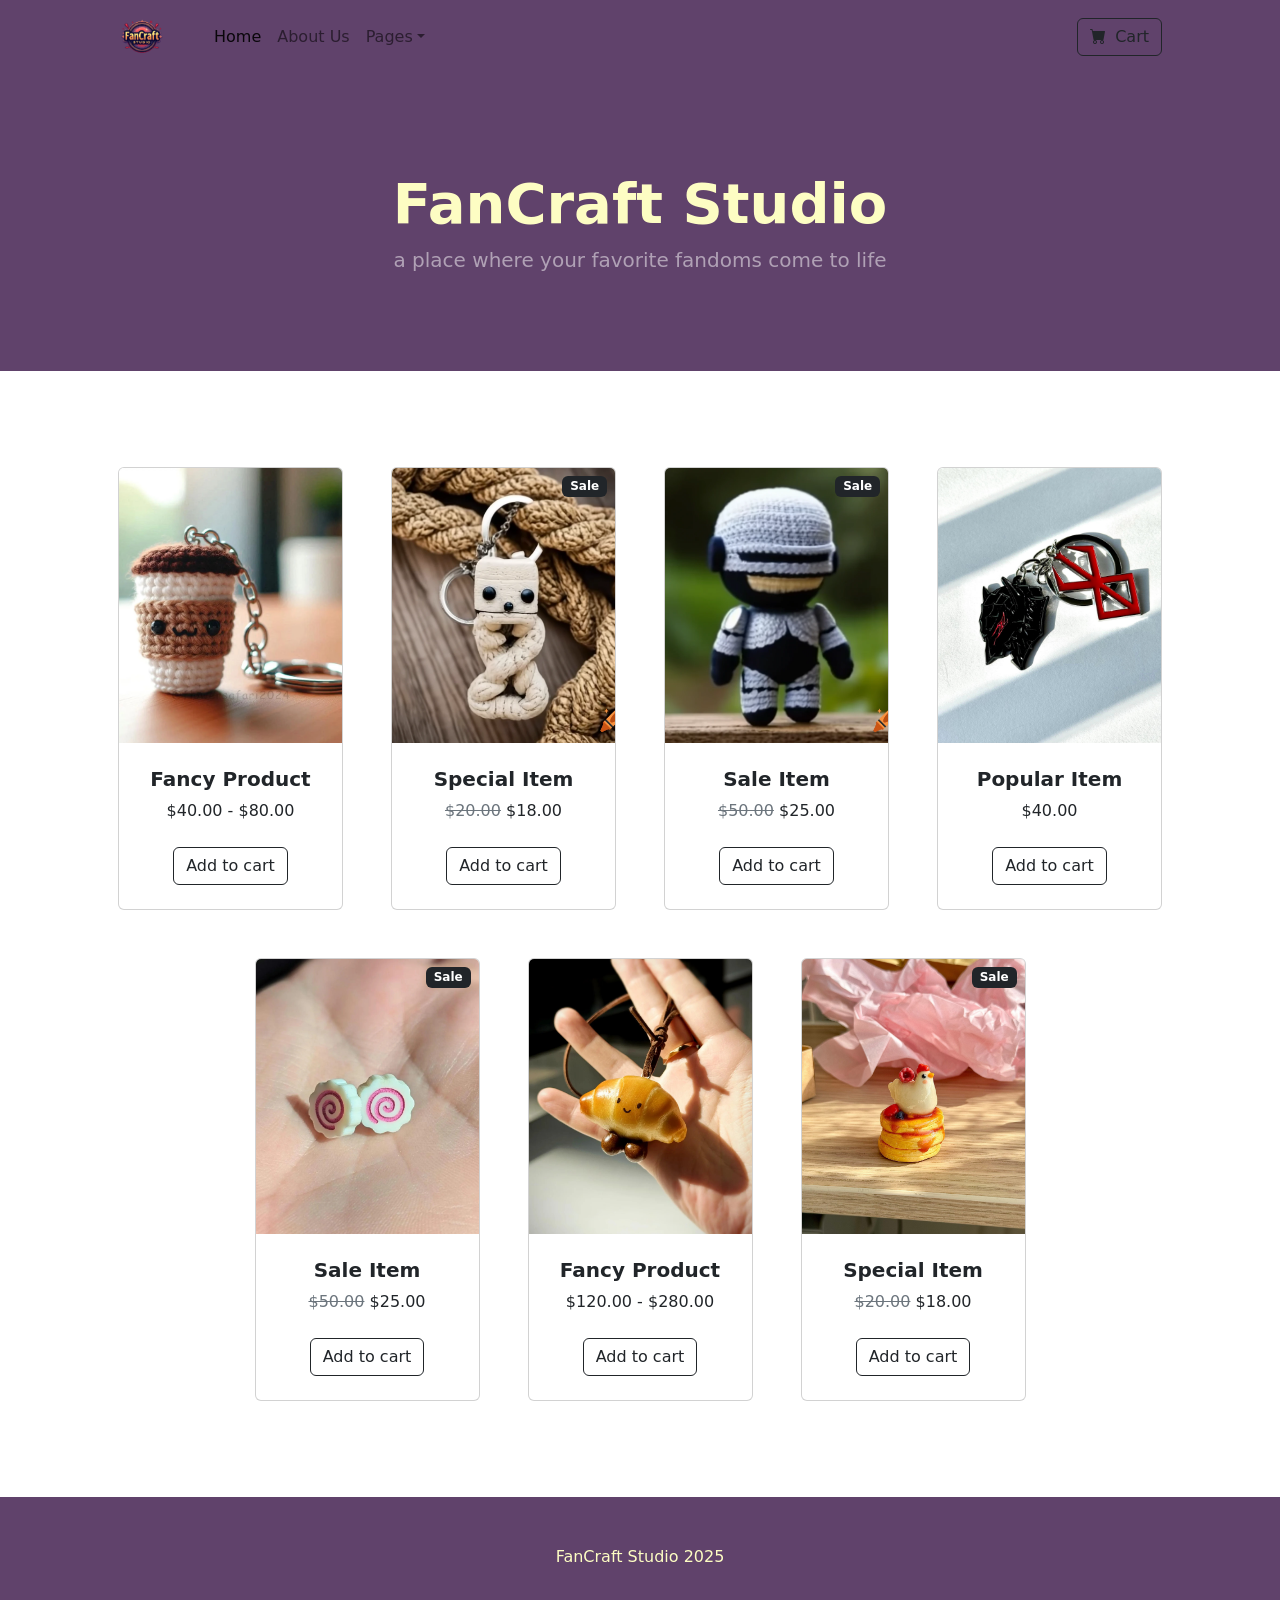
<file: index.html>
<!DOCTYPE html>
<html lang="en">
<head>
    <title>HTML5</title>
    <meta charset="utf-8">
    <link rel="stylesheet" href="assets/css/spapp.css" />
    <link rel="stylesheet" href="assets/css/styles.css" />

    <meta charset="utf-8" />
    <meta name="viewport" content="width=device-width, initial-scale=1, shrink-to-fit=no" />
    <meta name="description" content="" />
    <meta name="author" content="" />
    <!-- Favicon-->
    <link rel="icon" type="image/x-icon" href="assets/img/logos/logo.png" />
    <!-- Bootstrap icons-->
    <link href="https://cdn.jsdelivr.net/npm/bootstrap-icons@1.5.0/font/bootstrap-icons.css" rel="stylesheet" />

    <!--[if lt IE 9]>
    <script src="http://html5shiv.googlecode.com/svn/trunk/html5.js">
    </script>
    <![endif]-->
</head>

<body>
    <!-- Navigation-->
    <nav class="navbar navbar-expand-lg navbar-light" style="background-color: #60426b;">
      <div class="container px-4 px-lg-5">
          <a class="navbar-brand" href="#homepage">
            <img src="assets/img/logos/logo_nobg.png" alt="FanCraft Studio Logo" style="height: 48px;">
        </a>
          <button class="navbar-toggler" type="button" data-bs-toggle="collapse" data-bs-target="#navbarSupportedContent" aria-controls="navbarSupportedContent" aria-expanded="false" aria-label="Toggle navigation"><span class="navbar-toggler-icon"></span></button>
          <div class="collapse navbar-collapse" id="navbarSupportedContent">
              <ul class="navbar-nav me-auto mb-2 mb-lg-0 ms-lg-4">
                  <li class="nav-item"><a class="nav-link active" aria-current="page" href="#homepage">Home</a></li>
                  <li class="nav-item"><a class="nav-link" href="#aboutus">About Us</a></li>
                  <li class="nav-item dropdown">
                      <a class="nav-link dropdown-toggle" id="navbarDropdown" href="#" role="button" data-bs-toggle="dropdown" aria-expanded="false">Pages</a>
                      <ul class="dropdown-menu" aria-labelledby="navbarDropdown">
                          <li><a class="dropdown-item" href="#admin">Admin Page</a></li>
                          <li><hr class="dropdown-divider" /></li>
                          <li><a class="dropdown-item" href="#login">Login</a></li>
                          <li><a class="dropdown-item" href="#register">Register</a></li>
                      </ul>
                  </li>
              </ul>
              <form class="d-flex" action="#cart">
                  <button class="btn btn-outline-dark" type="submit">
                      <i class="bi-cart-fill me-1"></i>
                      Cart
                      <span class="badge bg-dark text-white ms-1 rounded-pill"></span>
                  </button>
              </form>
          </div>
      </div>
    </nav>

    <main id="spapp" role="main">
    <!--
      <section id="view_2"></section>
      <section id="view_3"><h1>view 3</h1></section>
      <section id="error_404"><h1>Page not found</h1></section>
    -->
      <section id="homepage" data-load="homepage.html" ></section>
      <section id="aboutus"></section>
      <section id="items"></section>
      <section id="cart"></section>
      <section id="checkout"></section>
      <section id="login"></section>
      <section id="register"></section>
      <section id="admin"></section>
      <section id="error_404"><h1>Page not found</h1></section>
    </main>

    <!-- Footer-->
    <footer class="py-5" style="background-color: #60426b;">
      <div class="container"><p class="m-0 text-center" style="color: #fdfdc3;">FanCraft Studio 2025</p></div>
    </footer>

    <script src="https://code.jquery.com/jquery-3.1.0.min.js" integrity="sha256-cCueBR6CsyA4/9szpPfrX3s49M9vUU5BgtiJj06wt/s=" crossorigin="anonymous"></script>
    <script src="assets/js/jquery.spapp.js"></script>
    <script src="assets/js/scripts.js"></script>
    <script src="assets/js/custom.js"></script>	
    <!-- Bootstrap core JS-->
    <script src="https://cdn.jsdelivr.net/npm/bootstrap@5.2.3/dist/js/bootstrap.bundle.min.js"></script>

</body>
</html>
</file>
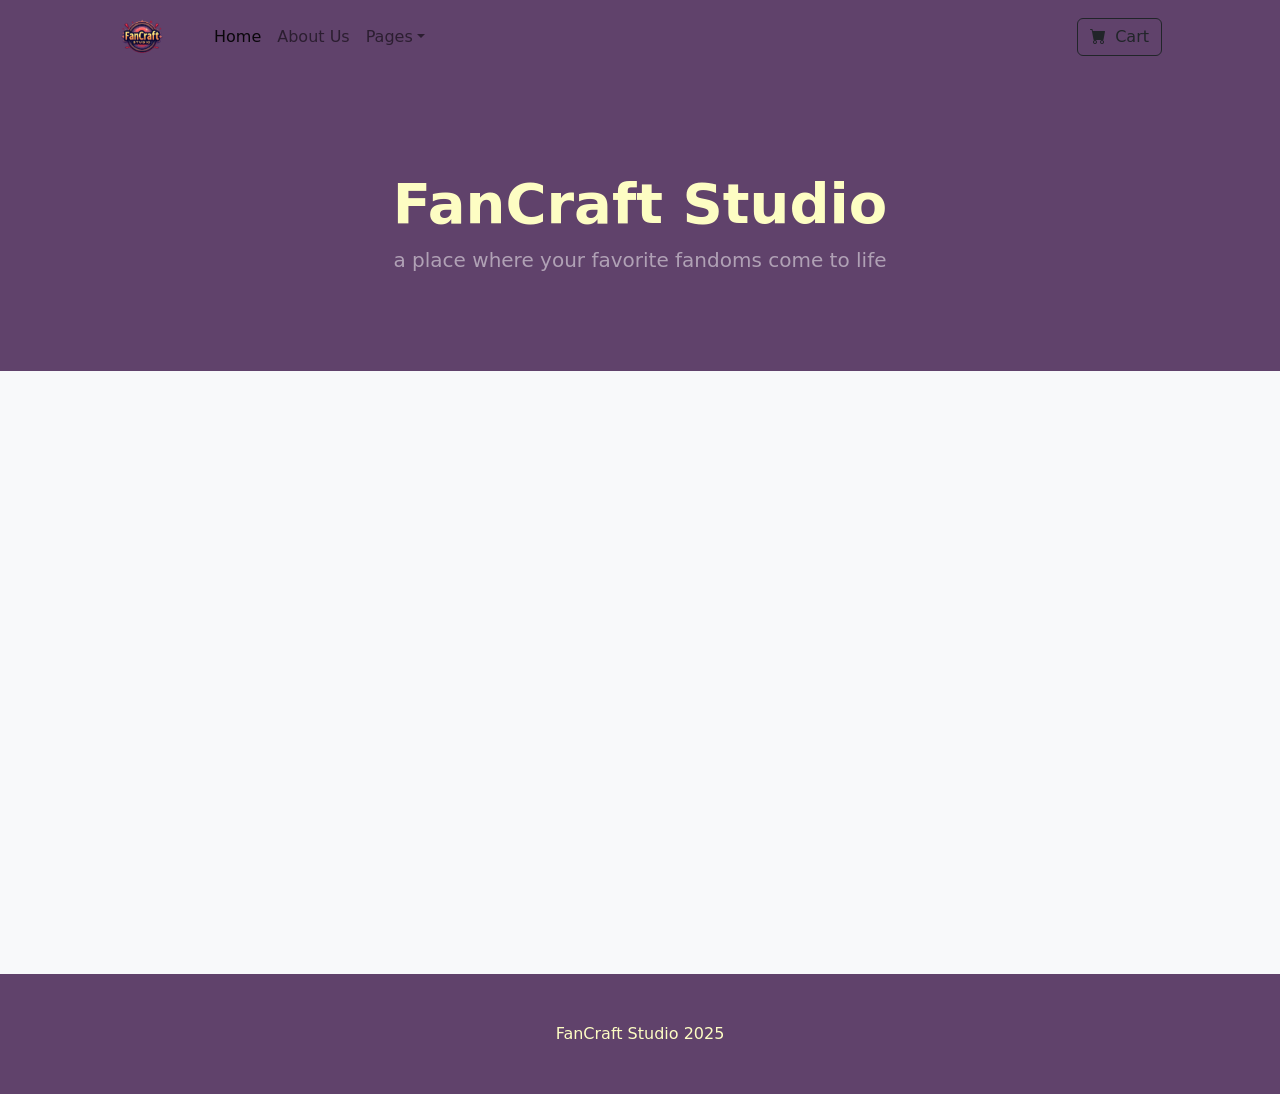
<file: frontend/index.html>
<!DOCTYPE html>
<html lang="en">
<head>
    <title>HTML5</title>
    <meta charset="utf-8">
    <link rel="stylesheet" href="assets/css/spapp.css" />
    <link rel="stylesheet" href="assets/css/styles.css" />

    <meta charset="utf-8" />
    <meta name="viewport" content="width=device-width, initial-scale=1, shrink-to-fit=no" />
    <meta name="description" content="" />
    <meta name="author" content="" />
    <!-- Favicon-->
    <link rel="icon" type="image/x-icon" href="assets/img/logos/logo.png" />
    <!-- Bootstrap icons-->
    <link href="https://cdn.jsdelivr.net/npm/bootstrap-icons@1.5.0/font/bootstrap-icons.css" rel="stylesheet" />

    <!--[if lt IE 9]>
    <script src="http://html5shiv.googlecode.com/svn/trunk/html5.js">
    </script>
    <![endif]-->
</head>

<body>
    <!-- Navigation-->
    <nav class="navbar navbar-expand-lg navbar-light" style="background-color: #60426b;">
      <div class="container px-4 px-lg-5">
          <a class="navbar-brand" href="#homepage">
            <img src="assets/img/logos/logo_nobg.png" alt="FanCraft Studio Logo" style="height: 48px;">
        </a>
          <button class="navbar-toggler" type="button" data-bs-toggle="collapse" data-bs-target="#navbarSupportedContent" aria-controls="navbarSupportedContent" aria-expanded="false" aria-label="Toggle navigation"><span class="navbar-toggler-icon"></span></button>
          <div class="collapse navbar-collapse" id="navbarSupportedContent">
              <ul class="navbar-nav me-auto mb-2 mb-lg-0 ms-lg-4">
                  <li class="nav-item"><a class="nav-link active" aria-current="page" href="#homepage">Home</a></li>
                  <li class="nav-item"><a class="nav-link" href="#aboutus">About Us</a></li>
                  <li class="nav-item dropdown">
                      <a class="nav-link dropdown-toggle" id="navbarDropdown" href="#" role="button" data-bs-toggle="dropdown" aria-expanded="false">Pages</a>
                      <ul class="dropdown-menu" aria-labelledby="navbarDropdown">
                          <li class="nav-item admin-link" style="display:none;"><a class="nav-link" href="#admin">Admin Page</a></li>                          <li><hr class="dropdown-divider" /></li>
                          <li><a class="dropdown-item" href="#login">Login</a></li>
                          <li><a class="dropdown-item" href="#register">Register</a></li>
                      </ul>
                  </li>
              </ul>
              <form class="d-flex" action="#cart">
                  <button class="btn btn-outline-dark" type="submit">
                      <i class="bi-cart-fill me-1"></i>
                      Cart
                      <span class="badge bg-dark text-white ms-1 rounded-pill"></span>
                  </button>
              </form>
          </div>
      </div>
    </nav>

    <main id="spapp" role="main" class="min-vh-100">
      <section id="homepage" data-load="homepage.html" ></section>
      <section id="aboutus"></section>
      <section id="items"></section>
      <section id="cart"></section>
      <section id="checkout"></section>
      <section id="login"></section>
      <section id="register"></section>
      <section id="admin"></section>
      <section id="error_404"><h1>Page not found</h1></section>
    </main>

    <!-- Footer-->
    <footer class="mt-auto py-5" style="background-color: #60426b;">
      <div class="container"><p class="m-0 text-center" style="color: #fdfdc3;">FanCraft Studio 2025</p></div>
    </footer>

    <script src="https://code.jquery.com/jquery-3.1.0.min.js" integrity="sha256-cCueBR6CsyA4/9szpPfrX3s49M9vUU5BgtiJj06wt/s=" crossorigin="anonymous"></script>
    <script src="assets/js/jquery.spapp.js"></script>
    <script src="assets/js/scripts.js"></script>
    <script src="assets/js/custom.js"></script>
    <!-- Services and rest client-->
     <script src="utils/AdminHide.js"></script>
    <script src="utils/constants.js"></script>
    <script src="utils/rest-client.js"></script>
    <script src="utils/utils.js"></script>
    <!-- Services -->
    <script src="services/LoginService.js"></script>
    <script src="services/RegisterService.js"></script>
    <script src="services/CartService.js"></script>
    <script src="services/HomepageService.js"></script>
    <script src="services/ItemService.js"></script>
    <script src="services/CheckoutService.js"></script>
    <script src="services/AdminService.js"></script>
    <!-- Bootstrap core JS-->
    <script src="https://cdn.jsdelivr.net/npm/bootstrap@5.2.3/dist/js/bootstrap.bundle.min.js"></script>

</body>
</html>
</file>
<file: assets/css/spapp.css>
main#spapp > section { display: none; } 
main#spapp > section:last-child { display: block; } 
@keyframes appear { from { width:0; opacity:0; } to { width:100%; opacity:1; } } 
main#spapp > section:target { display: block; animation: appear 0.1s linear 1; } 
main#spapp > section:target ~ * { display: none; }
</file>
<file: frontend/assets/css/spapp.css>
main#spapp > section { display: none; } 
main#spapp > section:last-child { display: block; } 
@keyframes appear { from { width:0; opacity:0; } to { width:100%; opacity:1; } } 
main#spapp > section:target { display: block; animation: appear 0.1s linear 1; } 
main#spapp > section:target ~ * { display: none; }
</file>
